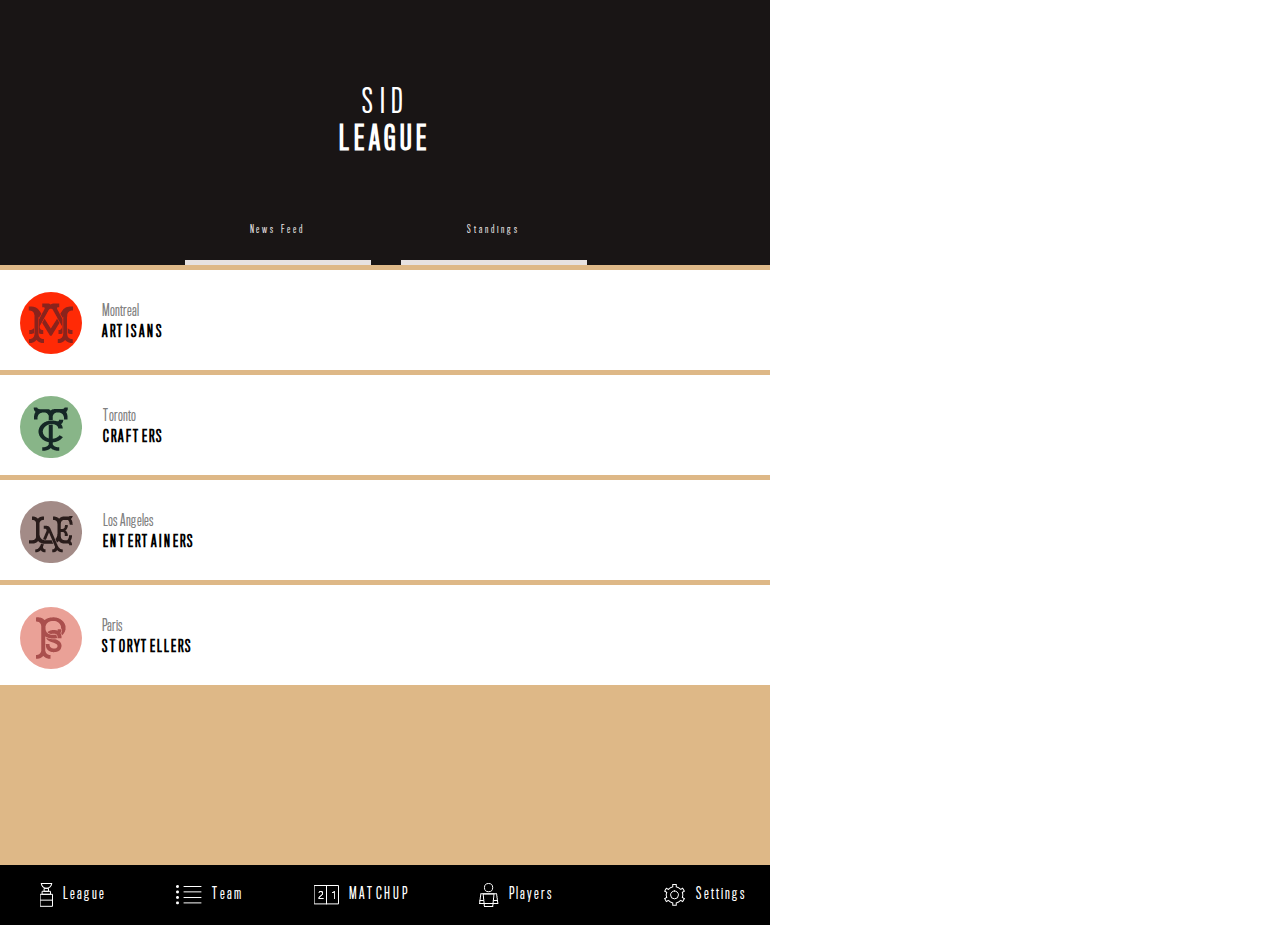
<file: index.html>
<!DOCTYPE html>
<html lang="en">
  <head>
    <meta charset="UTF-8" />
    <meta http-equiv="X-UA-Compatible" content="IE=edge" />
    <meta name="viewport" content="width=device-width, initial-scale=1.0" />
    <link rel="stylesheet" href="./css/reset.css" />
    <link rel="stylesheet" href="./css/style.css" />
    <link rel="stylesheet" href="./fonts/fonts.css" />
    <title>F-Sports</title>
  </head>
  <body>
    <header>
      <h1>Sid</h1>
      <h2>League</h2>
      <div class="header-btns">
        <div class="header-btns-left">
          <a href="#" class="left-btn">News Feed</a>
        </div>
        <div class="header-btns-right">
          <a href="#" class="right-btn">Standings</a>
        </div>
      </div>
    </header>
    <main>
      <div class="box">
        <img class="main-img" src="./images/mtl logo.png" alt="">
        <div class="title">
          <h3>Montreal</h3>
           <h4>Artisans</h4>
           </div>
          </div>
      <div class="box">
        <img class="main-img" src="./images/to logo.png" alt="">
        <div class="title"><h3>Toronto</h3>
        <h4>Crafters</h4>
        </div>
      </div>
      <div class="box">
        <img class="main-img" src="./images/LA_logo.png" alt="">
        <div class="title"><h3>Los Angeles</h3>
        <h4>Entertainers</h4>
        </div>
      </div>
      <div class="box">
        <img class="main-img"  src="./images/pa logo.png" alt="">
        <div class="title"><h3>Paris</h3>
        <h4>Storytellers</h4>
        </div>
      </div>

    </main>
    <footer>
      <nav>
        <ul>
          <li><img src="./images/League Icon.png" alt="#">
               <h5>League</h5>
          </li>
          <li><img src="./images/Team Icon.png" alt="#">
               <h5>Team</h5>
          </li>
          <li><img src="./images/Matchup Icon.png" alt="#">
               <h5>MATCHUP</h5>
          </li>
          <li><img src="./images/Player Icon.png" alt="#">
               <h5>Players</h5>
          </li>
        </ul>
      </nav>
      <div class="settings">
        <img src="./images/Settings Icon.png" alt="#">
        <h5>Settings</h5>
      </div>
    </footer>
  </body>
</html>
</file>
<file: css/style.css>
body {
  width: 770px;
  font-family: "TitlingGothicFB Comp";
}
header {
  height: 265px;
  background-color: #191515;
  overflow: auto;
  text-align: center;
}
h1 {
  color: white;
  font-size: 32px;
  text-transform: uppercase;
  letter-spacing: 7px;
  margin: 89px auto 0 auto;
}
h2 {
  color: white;
  font-size: 32px;
  text-transform: uppercase;
  letter-spacing: 5px;
  font-weight: bold;
  margin-top: 5px;
}
.header-btns {
  display: flex;
  justify-content: space-between;
  margin-top: 67px;
}
.header-btns-left {
  display: flex;
  justify-content: center;
  align-items: center;
  margin-left: 250px;
}
.header-btns-right {
  display: flex;
  justify-content: center;
  align-items: center;
  margin-right: 250px;
}
.left-btn {
  color: #e7e2e1;
  font-size: 11px;
  letter-spacing: 3px;
  position: relative;
  display: flex;
  justify-content: center;
}
.right-btn {
  font-size: 11px;
  color: #e7e2e1;
  letter-spacing: 3px;
  position: relative;
  display: flex;
  justify-content: center;
}
.left-btn:hover {
  color: #ff2a06;
}
.right-btn:hover {
  color: #ff2a06;
}
.left-btn::after {
  content: "";
  display: block;
  width: 186px;
  height: 5px;
  background: #e7e2e1;
  position: absolute;
  margin-top: 35px;
}
.right-btn::after {
  content: "";
  display: block;
  width: 186px;
  height: 5px;
  background: #e7e2e1;
  position: absolute;
  margin-top: 35px;
}
.left-btn:hover::after {
  background: #ff2a06;
}
.right-btn:hover::after {
  background: #ff2a06;
}
main {
  background-color:burlywood;
  height: 600px;
  overflow: auto;
}
.box {
  display: flex;
  align-items: center;
  padding-top:5px;
  gap: 20px;
  height: 100px;
  background-color: white;
  margin-top: 5px;
}
.main-img {
  display: block;
  padding-left: 20px;
}
h3 {
  color: gray;
}
h4 {
  color:black;
  font-weight: bold;
  letter-spacing: 2px;
  margin-top: 5px;
  text-transform: uppercase;
}
footer {
  background-color: black;
  height: 60px;
  overflow: auto;
  color: white;
  display: flex;
  align-items: center;
}

ul {
  display: flex;
  gap: 30px;
}
li {
  display: flex;
  align-items: center;
  justify-content: center;
  gap: 10px;
  margin-left: 40px;
  letter-spacing: 2px;
}
.settings {
  display: flex;
  align-items: center;
  gap: 10px;
  margin-left: 110px;
  letter-spacing: 2px;
}
</file>
<file: fonts/fonts.css>
@font-face {
  font-family: "TitlingGothicFB Comp";
  src: url("./TitlingGothicFBComp-Regular.eot");
  src: url("./TitlingGothicFBComp-Regular.eot?#iefix")
      format("embedded-opentype"),
    url("./TitlingGothicFBComp-Regular.woff2") format("woff2"),
    url("./TitlingGothicFBComp-Regular.woff") format("woff"),
    url("./TitlingGothicFBComp-Regular.ttf") format("truetype"),
    url("./TitlingGothicFBComp-Regular.svg#TitlingGothicFBComp-Regular")
      format("svg");
  font-weight: normal;
  font-style: normal;
  font-display: swap;
}
</file>
